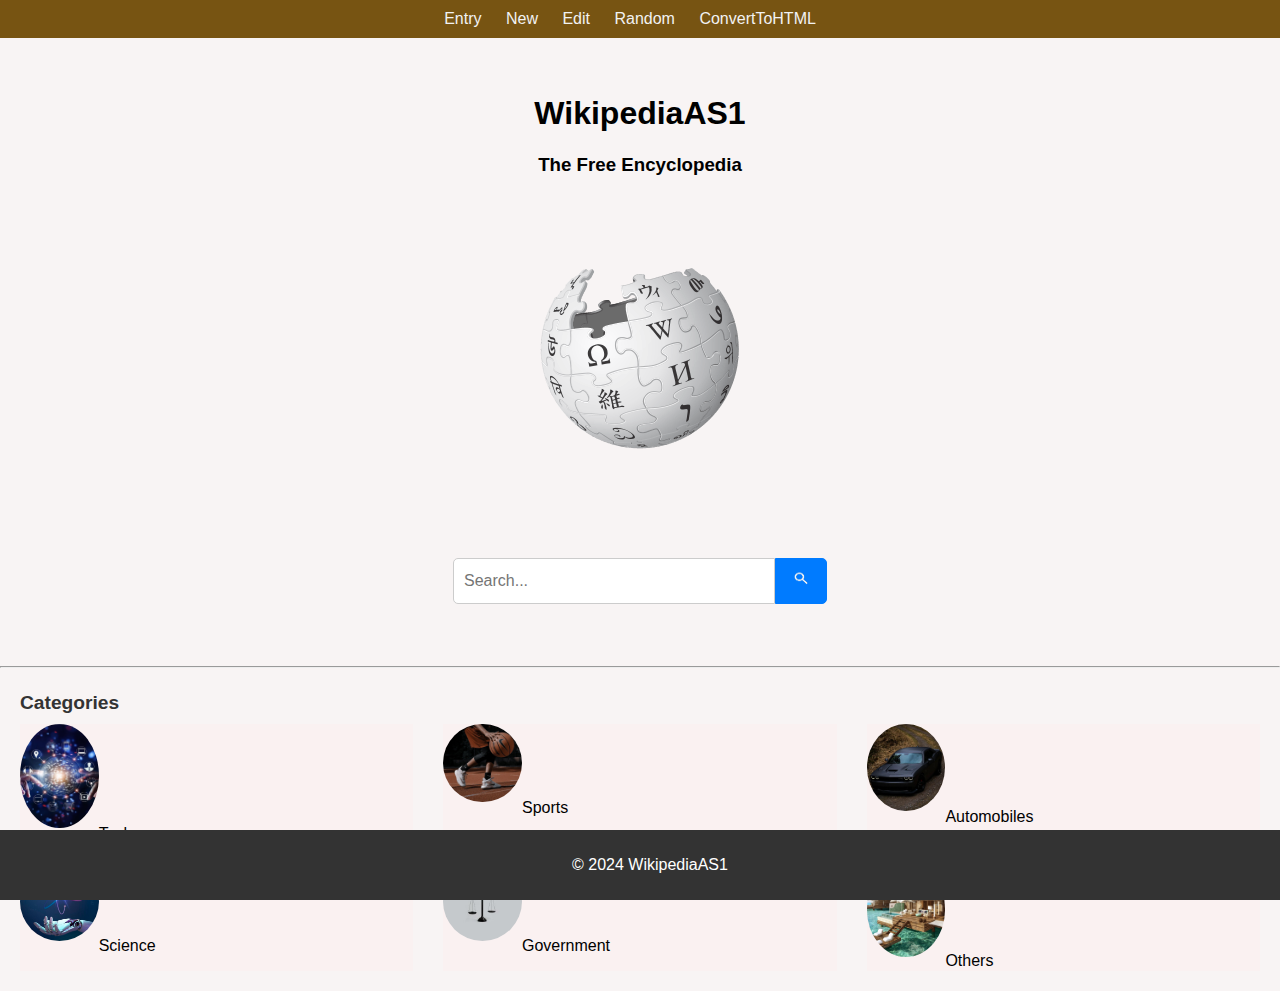
<file: index.html>
<!DOCTYPE html>
<html>
    <head>
      <meta charset="UTF-8">
      <meta name="viewport" content="width=device-width, initial-scale=1.0">
      <title>WikipediaAS1</title>
      <link rel="stylesheet" href="index.css">
    </head>

    <body>
        <header class="heading">
          <nav>
            <ul>
              <li><a href="entry.html">Entry</a></li>
              <li><a href="new.html">New</a></li>
              <li><a href="edit.html">Edit</a></li>
              <li><a href="random.html">Random</a></li>
              <li><a href="htmlconversion.html">ConvertToHTML</a></li>
            </ul>
          </nav>
            <br> <br>
            <h1>WikipediaAS1</h1>
            <h3>The Free Encyclopedia</h3>
            <br> <br> <br> <br>
            <img src="encyclopedia.png" alt="Encyclopedia">
            <br> <br> <br> <br>
           
            <div class="search-container">
                <input type="text" class="search-input" id="searchInput" placeholder="Search...">
                <button class="search-button" id="searchButton"><img src="magnify.png" alt="Search"></button>
              </div>
        </header>
        <br><br><br><hr>


        <main>
            <div class="categories">
                <h2>Categories</h2>
                <div class="category">
                  <a href="#"><img src="tech.jfif" alt="Category 1">Tech</a>
                </div>
                <div class="category">                  
                  <a href="#"><img src="sports.jfif" alt="Category 2">Sports</a>
                </div>
                <div class="category">                  
                  <a href="#"><img src="automobiles.jfif" alt="Category 3">Automobiles</a>
                </div>
                <div class="category">                  
                  <a href="#"><img src="science.jfif" alt="Category 4">Science</a>
                </div>
                <div class="category"> 
                  <a href="#"> <img src="government.jfif" alt="Category 4">Government</a>
                </div>
                <div class="category">                 
                  <a href="#"><img src="others.jfif" alt="Category 4">Others</a>
                </div>
                
              </div>
        </main>


        <footer>
          <p>&copy; 2024 WikipediaAS1</p>
        </footer>
    </body>
</html>
</file>
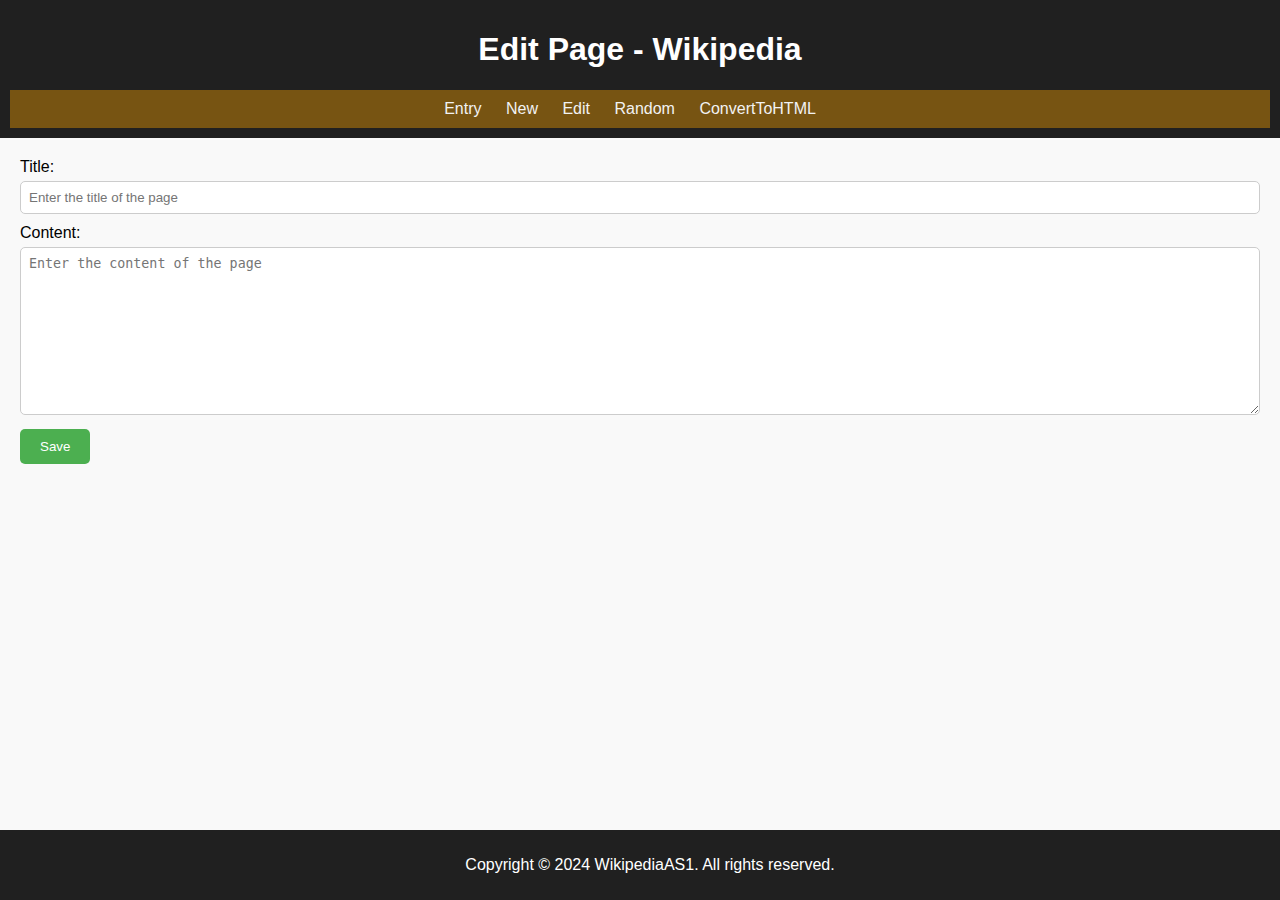
<file: edit.html>
<!DOCTYPE html>
<html lang="en">
<head>
    <meta charset="UTF-8">
    <meta name="viewport" content="width=device-width, initial-scale=1.0">
    <title>Edit Page - Wikipedia</title>
    <style>
        body {
            font-family: Arial, sans-serif;
            margin: 0;
            padding: 0;
            background-color: #f9f9f9;
        }
        header {
            background-color: #202020;
            color: #ffffff;
            padding: 10px;
            text-align: center;
        }
        nav{
    background-color: rgb(119, 84, 18);
    padding: 10px;
  }
  
  nav ul {
    list-style-type: none;
    margin: 0;
    padding: 0;
  }
  
  nav ul li {
    display: inline;
    margin-right: 20px;
    color: 
  }
  
  nav ul li a {
    text-decoration: none;
    color:#f2f2f2;
   
    
    

  }

  nav ul li a:hover {
    color: gray;
  }
        form {
            padding: 20px;
        }
        form label {
            display: block;
            margin-bottom: 5px;
        }
        form input[type="text"],
        form textarea {
            width: 100%;
            padding: 8px;
            margin-bottom: 10px;
            border: 1px solid #ccc;
            border-radius: 5px;
            box-sizing: border-box;
        }
        form input[type="submit"] {
            background-color: #4CAF50;
            color: white;
            padding: 10px 20px;
            border: none;
            border-radius: 5px;
            cursor: pointer;
        }
        form input[type="submit"]:hover {
            background-color: #45a049;
        }
        footer {
            background-color: #202020;
            color: #ffffff;
            text-align: center;
            padding: 10px;
            position: fixed;
            bottom: 0;
            width: 100%;
        }
    </style>
</head>
<body>
    <header>
        <h1>Edit Page - Wikipedia</h1>
        <nav>
            <ul>
              <li><a href="entry.html">Entry</a></li>
              <li><a href="new.html">New</a></li>
              <li><a href="edit.html">Edit</a></li>
              <li><a href="random.html">Random</a></li>
              <li><a href="htmlconversion.html">ConvertToHTML</a></li>
            </ul>
          </nav>
    </header>
    <form>
        <label for="title">Title:</label>
        <input type="text" id="title" name="title" placeholder="Enter the title of the page" required>

        <label for="content">Content:</label>
        <textarea id="content" name="content" placeholder="Enter the content of the page" rows="10" required></textarea>

        <input type="submit" value="Save">
    </form>
    <footer>
        <p>Copyright &copy; 2024 WikipediaAS1. All rights reserved.</p>
    </footer>
</body>
</html>
</file>
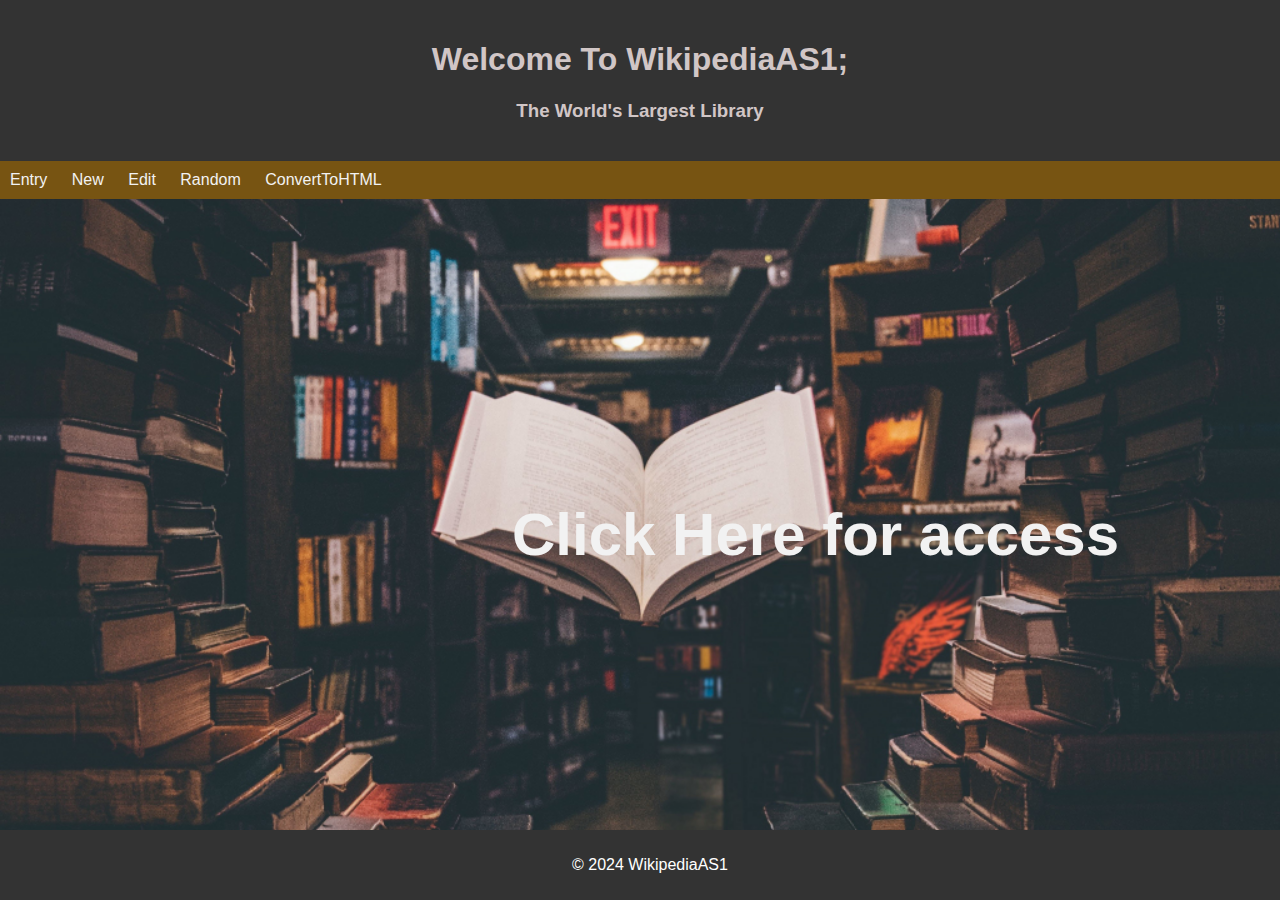
<file: entry.html>
<!DOCTYPE html>
<html lang="en">
<head>
  <meta charset="UTF-8">
  <meta name="viewport" content="width=device-width, initial-scale=1.0">
  <title>Wikipedia Entry Page</title>
  <link rel="stylesheet" href="entry.css">
</head>
<body>
  <header>
    <h1>Welcome To WikipediaAS1;</h1>
    <h3>The World's Largest Library</h3>
  </header>
  <main>
    <nav>
      <ul>
        <li><a href="entry.html">Entry</a></li>
        <li><a href="new.html">New</a></li>
        <li><a href="edit.html">Edit</a></li>
        <li><a href="random.html">Random</a></li>
        <li><a href="htmlconversion.html">ConvertToHTML</a></li>

      </ul>
    </nav>


    <section class="divvv">
      <a href="index.html" class="access"><h2 >Click Here for access</h2></a>
    </section>
  </main>

  <footer>
    <p>&copy; 2024 WikipediaAS1</p>
  </footer>
</body>
</html>
</file>
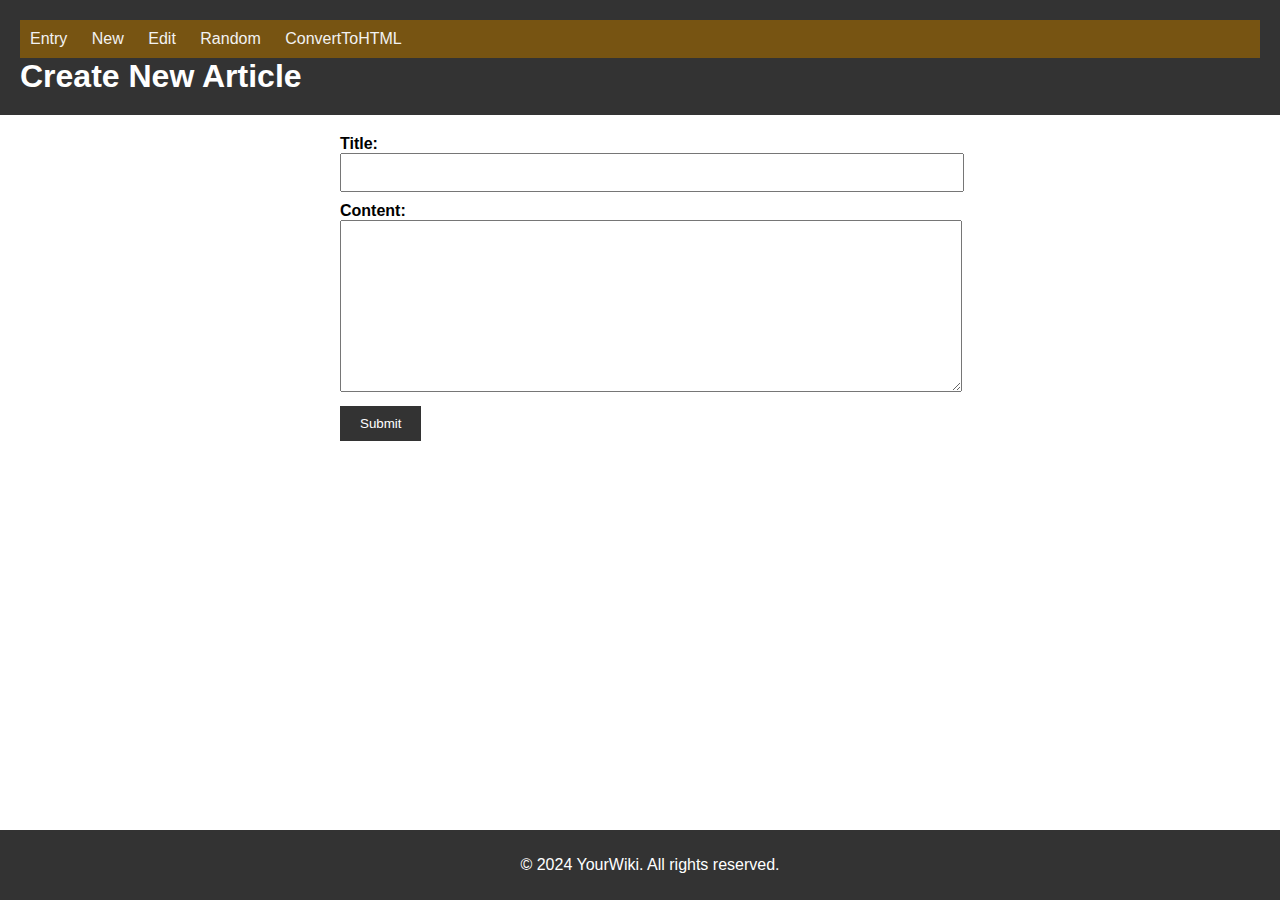
<file: new.html>
<!DOCTYPE html>
<html lang="en">
<head>
  <meta charset="UTF-8">
  <meta name="viewport" content="width=device-width, initial-scale=1.0">
  <title>Create New Article</title>
  <link rel="stylesheet" href="new.css">
</head>
<body>
  <header>
    <nav>
        <ul>
          <li><a href="entry.html">Entry</a></li>
          <li><a href="new.html">New</a></li>
          <li><a href="edit.html">Edit</a></li>
          <li><a href="random.html">Random</a></li>
          <li><a href="htmlconversion.html">ConvertToHTML</a></li>
        </ul>
      </nav>
    <h1>Create New Article</h1>
  </header>
  <main>
    <form action="submit_article.php" method="post">
      <label for="title">Title:</label><br>
      <input type="text" id="title" name="title" required><br>

      <label for="content">Content:</label><br>
      <textarea id="content" name="content" rows="10" required></textarea><br>

      <input type="submit" value="Submit">
    </form>
  </main>
  <footer>
    <p>&copy; 2024 YourWiki. All rights reserved.</p>
  </footer>
</body>
</html>
</file>
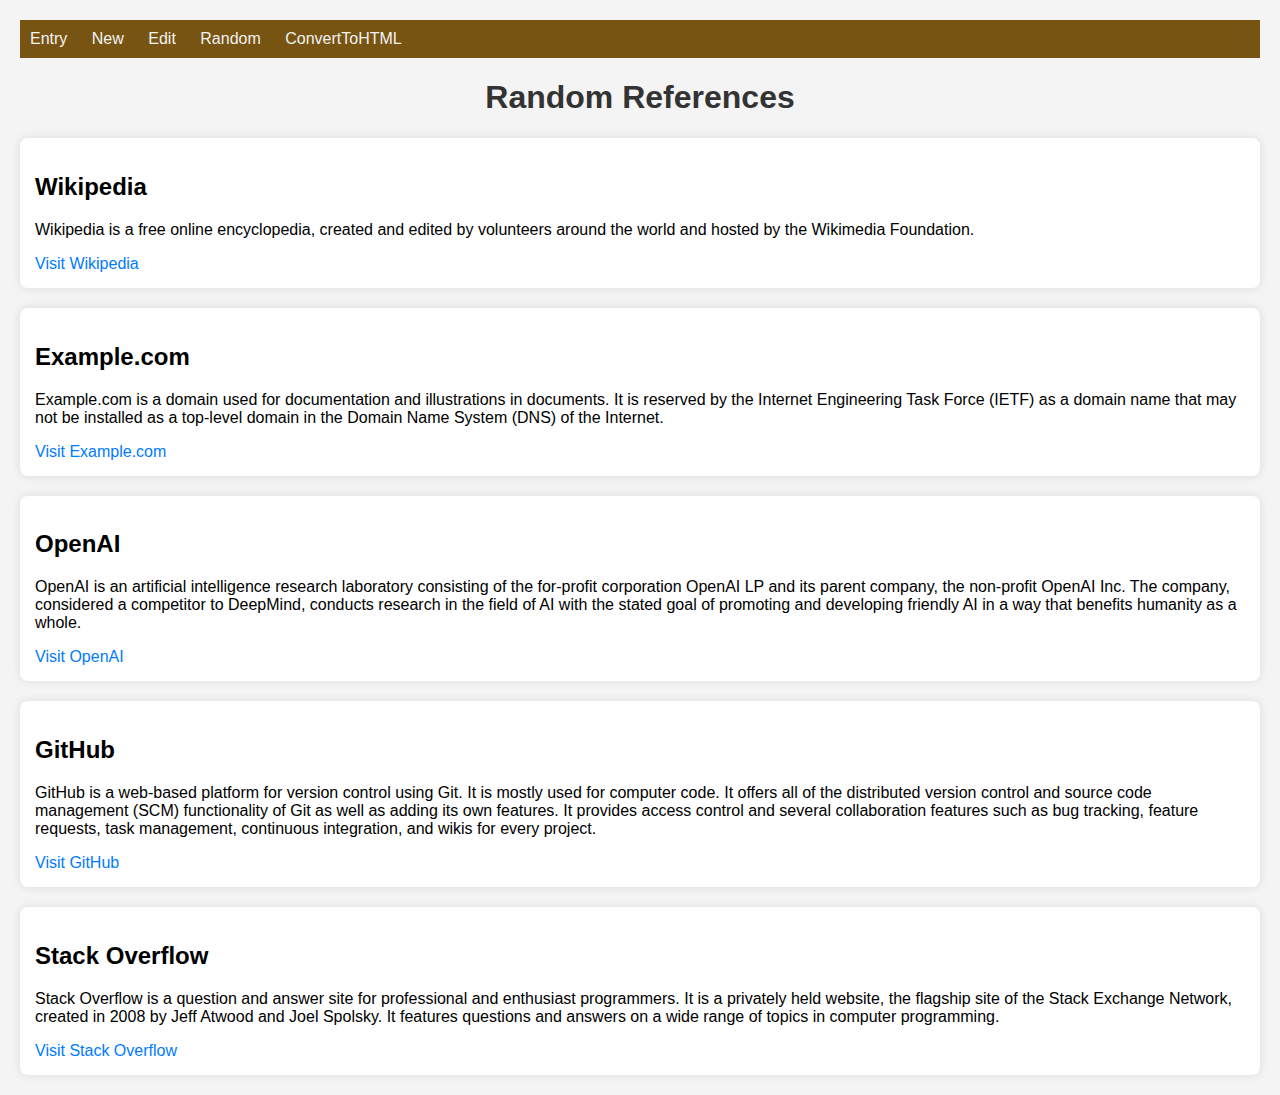
<file: random.html>
<!DOCTYPE html>
<html lang="en">
<head>
  <meta charset="UTF-8">
  <meta name="viewport" content="width=device-width, initial-scale=1.0">
  <title>Random References</title>
  <style>
    body {
      font-family: Arial, sans-serif;
      margin: 20px;
      padding: 0;
      background-color: #f4f4f4;
    }

    nav{
    background-color: rgb(119, 84, 18);
    padding: 10px;
  }
  
  nav ul {
    list-style-type: none;
    margin: 0;
    padding: 0;
  }
  
  nav ul li {
    display: inline;
    margin-right: 20px;
    color: 
  }
  
  nav ul li a {
    text-decoration: none;
    color:#f2f2f2;
   
    
    

  }

  nav ul li a:hover {
    color: gray;
  }

    h1 {
      text-align: center;
      color: #333;
    }
    .references {
      list-style: none;
      padding: 0;
      margin: 0;
    }
    .references li {
      margin-bottom: 20px;
      background-color: #fff;
      padding: 15px;
      border-radius: 8px;
      box-shadow: 0 0 10px rgba(0, 0, 0, 0.1);
      transition: box-shadow 0.3s ease;
    }
    .references li:hover {
      box-shadow: 0 0 15px rgba(0, 0, 0, 0.2);
    }
    .references li a {
      color: #007bff;
      text-decoration: none;
    }
    .references li a:hover {
      text-decoration: underline;
    }
  </style>
</head>
<body>
    <nav>
        <ul>
          <li><a href="entry.html">Entry</a></li>
          <li><a href="new.html">New</a></li>
          <li><a href="edit.html">Edit</a></li>
          <li><a href="random.html">Random</a></li>
          <li><a href="htmlconversion.html">ConvertToHTML</a></li>
        </ul>
      </nav>
  <h1>Random References</h1>
  <ul class="references">
    <li>
      <h2>Wikipedia</h2>
      <p>Wikipedia is a free online encyclopedia, created and edited by volunteers around the world and hosted by the Wikimedia Foundation.</p>
      <a href="https://www.wikipedia.org" target="_blank">Visit Wikipedia</a>
    </li>
    <li>
      <h2>Example.com</h2>
      <p>Example.com is a domain used for documentation and illustrations in documents. It is reserved by the Internet Engineering Task Force (IETF) as a domain name that may not be installed as a top-level domain in the Domain Name System (DNS) of the Internet.</p>
      <a href="https://www.example.com" target="_blank">Visit Example.com</a>
    </li>
    <li>
      <h2>OpenAI</h2>
      <p>OpenAI is an artificial intelligence research laboratory consisting of the for-profit corporation OpenAI LP and its parent company, the non-profit OpenAI Inc. The company, considered a competitor to DeepMind, conducts research in the field of AI with the stated goal of promoting and developing friendly AI in a way that benefits humanity as a whole.</p>
      <a href="https://www.openai.com" target="_blank">Visit OpenAI</a>
    </li>
    <li>
      <h2>GitHub</h2>
      <p>GitHub is a web-based platform for version control using Git. It is mostly used for computer code. It offers all of the distributed version control and source code management (SCM) functionality of Git as well as adding its own features. It provides access control and several collaboration features such as bug tracking, feature requests, task management, continuous integration, and wikis for every project.</p>
      <a href="https://www.github.com" target="_blank">Visit GitHub</a>
    </li>
    <li>
      <h2>Stack Overflow</h2>
      <p>Stack Overflow is a question and answer site for professional and enthusiast programmers. It is a privately held website, the flagship site of the Stack Exchange Network, created in 2008 by Jeff Atwood and Joel Spolsky. It features questions and answers on a wide range of topics in computer programming.</p>
      <a href="https://www.stackoverflow.com" target="_blank">Visit Stack Overflow</a>
    </li>
  </ul>
</body>
</html>
</file>
<file: index.css>
.heading{
    margin: 0 auto;
    text-align: center;
}

body{
  background-color: #f8f4f4;
}

nav{
  background-color: rgb(119, 84, 18);
  padding: 10px;
}

nav ul {
  list-style-type: none;
  margin: 0;
  padding: 0;
}

nav ul li {
  display: inline;
  margin-right: 20px;
}

nav ul li a {
  text-decoration: none;
  color:#f2f2f2;
}

nav ul li a:hover {
  color: gray;
}

.search-container {
    display: flex;
    justify-content: center;
    margin-top: 50px;
  }
  
  .search-input {
    padding: 10px;
    width: 300px;
    border: 1px solid #ccc;
    border-radius: 5px 0 0 5px;
    outline: none;
    font-size: 16px;
  }
  
  .search-button {
    padding: 10px 15px;
    background-color: #007bff;
    border: 1px solid #007bff;
    border-radius: 0 5px 5px 0;
    color: #fff;
    cursor: pointer;
    font-size: 16px;
  }
  
  .search-button img {
    width: 20px;
    height: 20px;
  }
  
  .search-button:hover {
    background-color: #0056b3;
  }





  body {
    font-family: Arial, sans-serif;
    margin: 0;
    padding: 0;
  }
  
  .categories {
    display: flex;
    flex-wrap: wrap;
    justify-content: space-between;
    padding: 0 20px;
  }
  
  .categories h2 {
    font-size: 1.2em;
    margin-bottom: 10px;
    color: #333;
    width: 100%;
  }
  
  .category {
    width: calc(33.33% - 20px);
    margin-bottom: 20px;
    display: flex;
    flex-direction: column;
    background-color: rgb(250, 241, 241);
    position: relative;
    
   
  }
  
  .category img {
    width: 20%;   
    margin-bottom: 10px;
    border-radius: 100%;
  }
  
  .category a {
    text-decoration: none;
    color: black;  
  }
  
  .category a:hover {
    text-decoration: underline;
  }


  footer {
    background-color: #333;
    color: #fff;
    text-align: center;
    padding: 10px;
    position: fixed;
    bottom: 0;
    width: 100%;
  }
</file>
<file: entry.css>
body {
    font-family: Arial, sans-serif;
    margin: 0;
    padding: 0;
    background-image:url(wp12063291-book-library-wallpapers.jpg);
    background-size: cover;
    
  }
  
  header {
    background-color: #333;
    color: #d1c6c6;
    padding: 20px;
    text-align: center;
  }

  nav{
    background-color: rgb(119, 84, 18);
    padding: 10px;
  }
  
  nav ul {
    list-style-type: none;
    margin: 0;
    padding: 0;
  }
  
  nav ul li {
    display: inline;
    margin-right: 20px;
    color: 
  }
  
  nav ul li a {
    text-decoration: none;
    color:#f2f2f2;
   
    
    

  }

  nav ul li a:hover {
    color: gray;
  }
  
  #content {
    
    padding: 20px;
  }
  
  section {
    position: relative;
    position: fixed;

    top: 50%;
    left: 40%;
    
  }

  .access{
  font-size: 40px;
  text-align: center;      
  text-decoration: none;
  color: #f2f2f2;
  }

  .access :hover{
    color: gray;
  }
  
  footer {
    background-color: #333;
    color: #fff;
    text-align: center;
    padding: 10px;
    position: fixed;
    bottom: 0;
    width: 100%;
  }
</file>
<file: new.css>
body {
    font-family: Arial, sans-serif;
    margin: 0;
    padding: 0;
  }
  
  header {
    background-color: #333;
    color: #fff;
    padding: 20px;
  }
  
  header h1 {
    margin: 0;
  }
  nav{
    background-color: rgb(119, 84, 18);
    padding: 10px;
  }
  
  nav ul {
    list-style-type: none;
    margin: 0;
    padding: 0;
  }
  
  nav ul li {
    display: inline;
    margin-right: 20px;
    color: 
  }
  
  nav ul li a {
    text-decoration: none;
    color:#f2f2f2;
   
    
    

  }

  nav ul li a:hover {
    color: gray;
  }
  
  main {
    padding: 20px;
  }
  
  form {
    max-width: 600px;
    margin: 0 auto;
  }
  
  label {
    font-weight: bold;
  }
  
  input[type="text"],
  textarea {
    width: 100%;
    padding: 10px;
    margin-bottom: 10px;
  }
  
  input[type="submit"] {
    padding: 10px 20px;
    background-color: #333;
    color: #fff;
    border: none;
    cursor: pointer;
  }
  

  footer {
    background-color: #333;
    color: #fff;
    text-align: center;
    padding: 10px;
    position: fixed;
    bottom: 0;
    width: 100%;
  }
</file>
